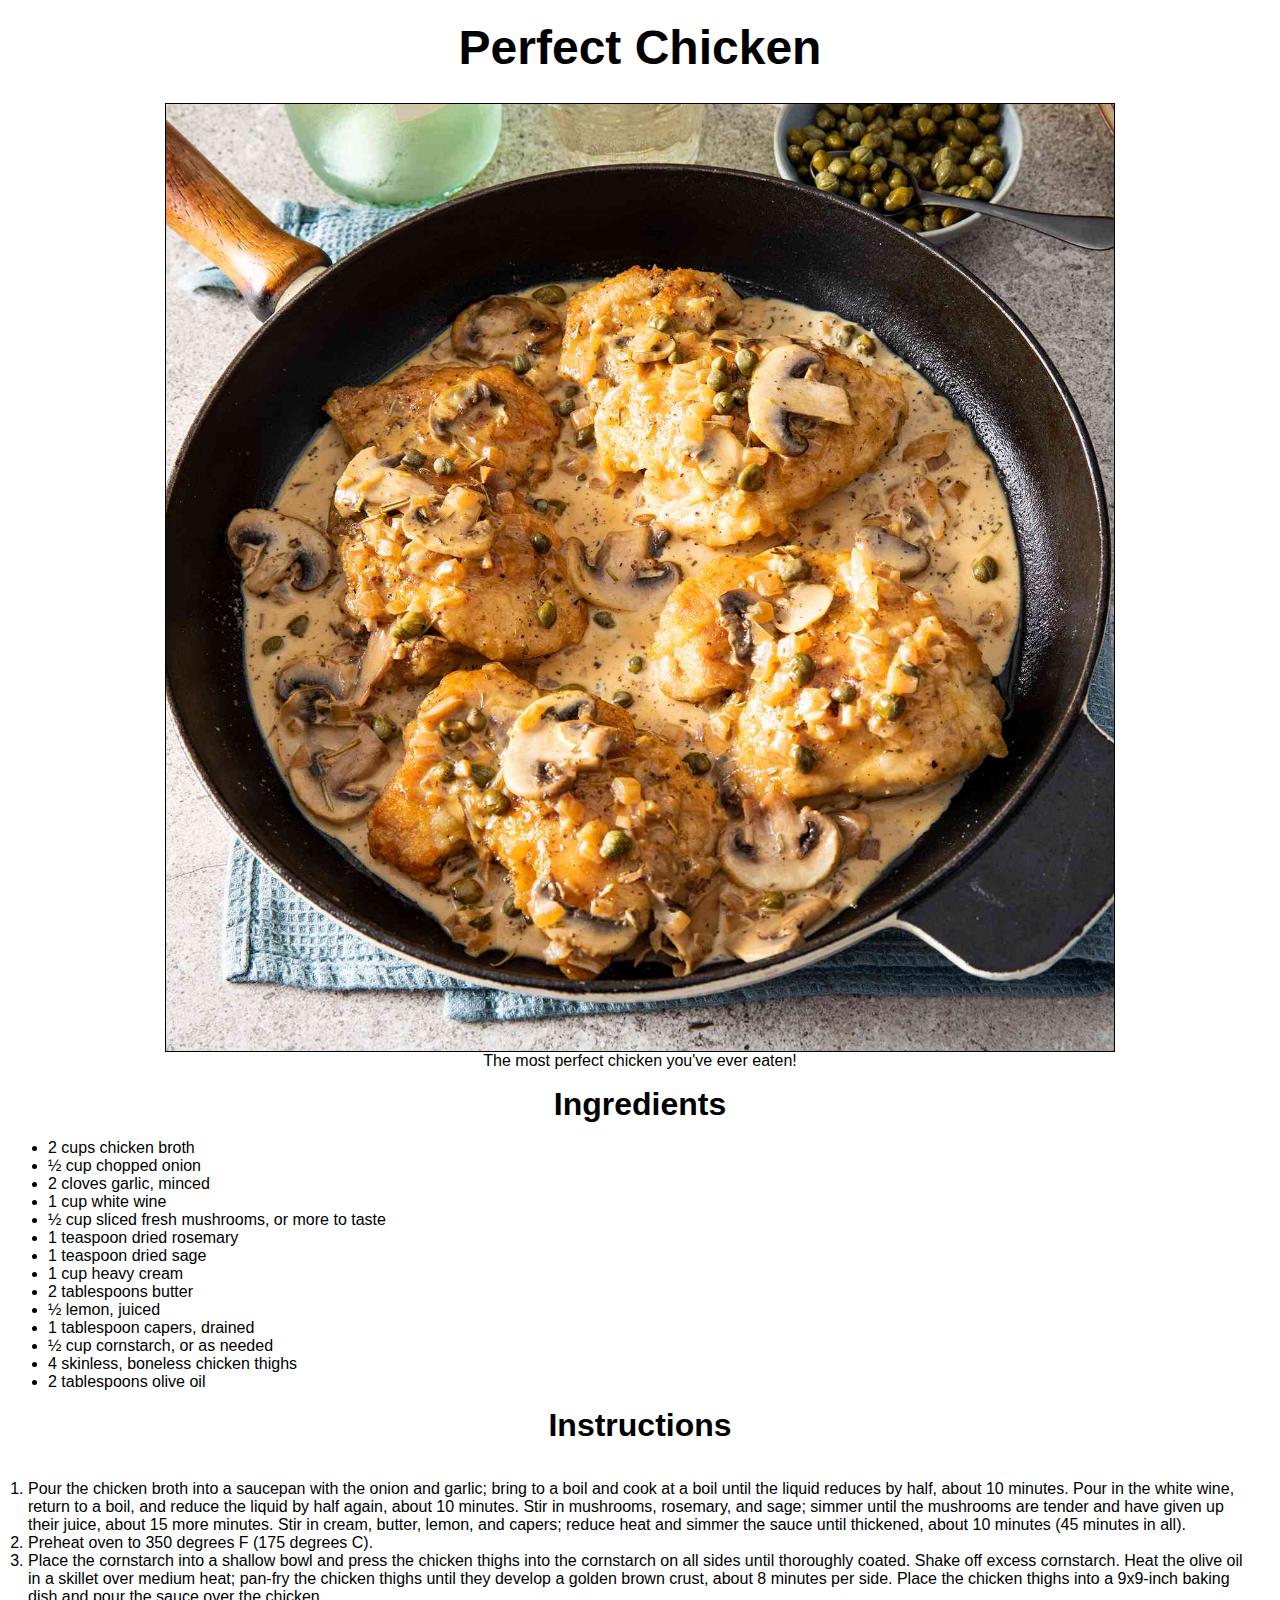
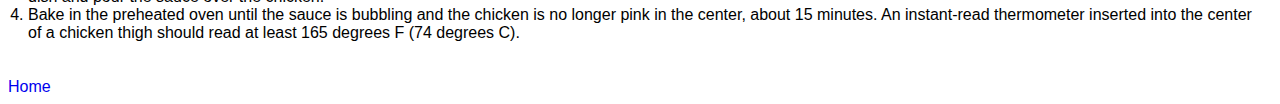
<file: recipes/chicken.html>
<!DOCTYPE html>
<html lang="en">
<head>
    <meta charset="UTF-8">
    <meta name="viewport" content="width=device-width, initial-scale=1.0">
    <title>Perfect Chicken</title>
    <link rel="stylesheet" href="../style.css">
</head>
<body>
    <h1 class="title">Perfect Chicken</h1>
    <figure>
        <img src="../images/chicken.jpg" alt="Chicken in a pan" class="picture">
        <figcaption>The most perfect chicken you've ever eaten!</figcaption>
    </figure>
    <h2 class="subtitle">Ingredients</h2>
    <ul>
        <li>2 cups chicken broth</li>
        <li>½ cup chopped onion</li>
        <li>2 cloves garlic, minced</li>
        <li>1 cup white wine</li>
        <li>½ cup sliced fresh mushrooms, or more to taste</li>
        <li>1 teaspoon dried rosemary</li>
        <li>1 teaspoon dried sage</li>
        <li>1 cup heavy cream</li>
        <li>2 tablespoons butter</li>
        <li>½ lemon, juiced</li>
        <li>1 tablespoon capers, drained</li>
        <li>½ cup cornstarch, or as needed</li>
        <li>4 skinless, boneless chicken thighs</li>
        <li>2 tablespoons olive oil</li>
    </ul>
    <h2 class="subtitle">Instructions</h2>
    <ol>
        <li>Pour the chicken broth into a saucepan with the onion and garlic; bring to a boil and cook at a boil until the liquid reduces by half, about 10 minutes. Pour in the white wine, return to a boil, and reduce the liquid by half again, about 10 minutes. Stir in mushrooms, rosemary, and sage; simmer until the mushrooms are tender and have given up their juice, about 15 more minutes. Stir in cream, butter, lemon, and capers; reduce heat and simmer the sauce until thickened, about 10 minutes (45 minutes in all).</li>
        <li>Preheat oven to 350 degrees F (175 degrees C).</li>
        <li>Place the cornstarch into a shallow bowl and press the chicken thighs into the cornstarch on all sides until thoroughly coated. Shake off excess cornstarch. Heat the olive oil in a skillet over medium heat; pan-fry the chicken thighs until they develop a golden brown crust, about 8 minutes per side. Place the chicken thighs into a 9x9-inch baking dish and pour the sauce over the chicken.</li>
        <li> Bake in the preheated oven until the sauce is bubbling and the chicken is no longer pink in the center, about 15 minutes. An instant-read thermometer inserted into the center of a chicken thigh should read at least 165 degrees F (74 degrees C).</li>
    </ol>
    <a href="../index.html">Home</a>
</body>
</html>
</file>
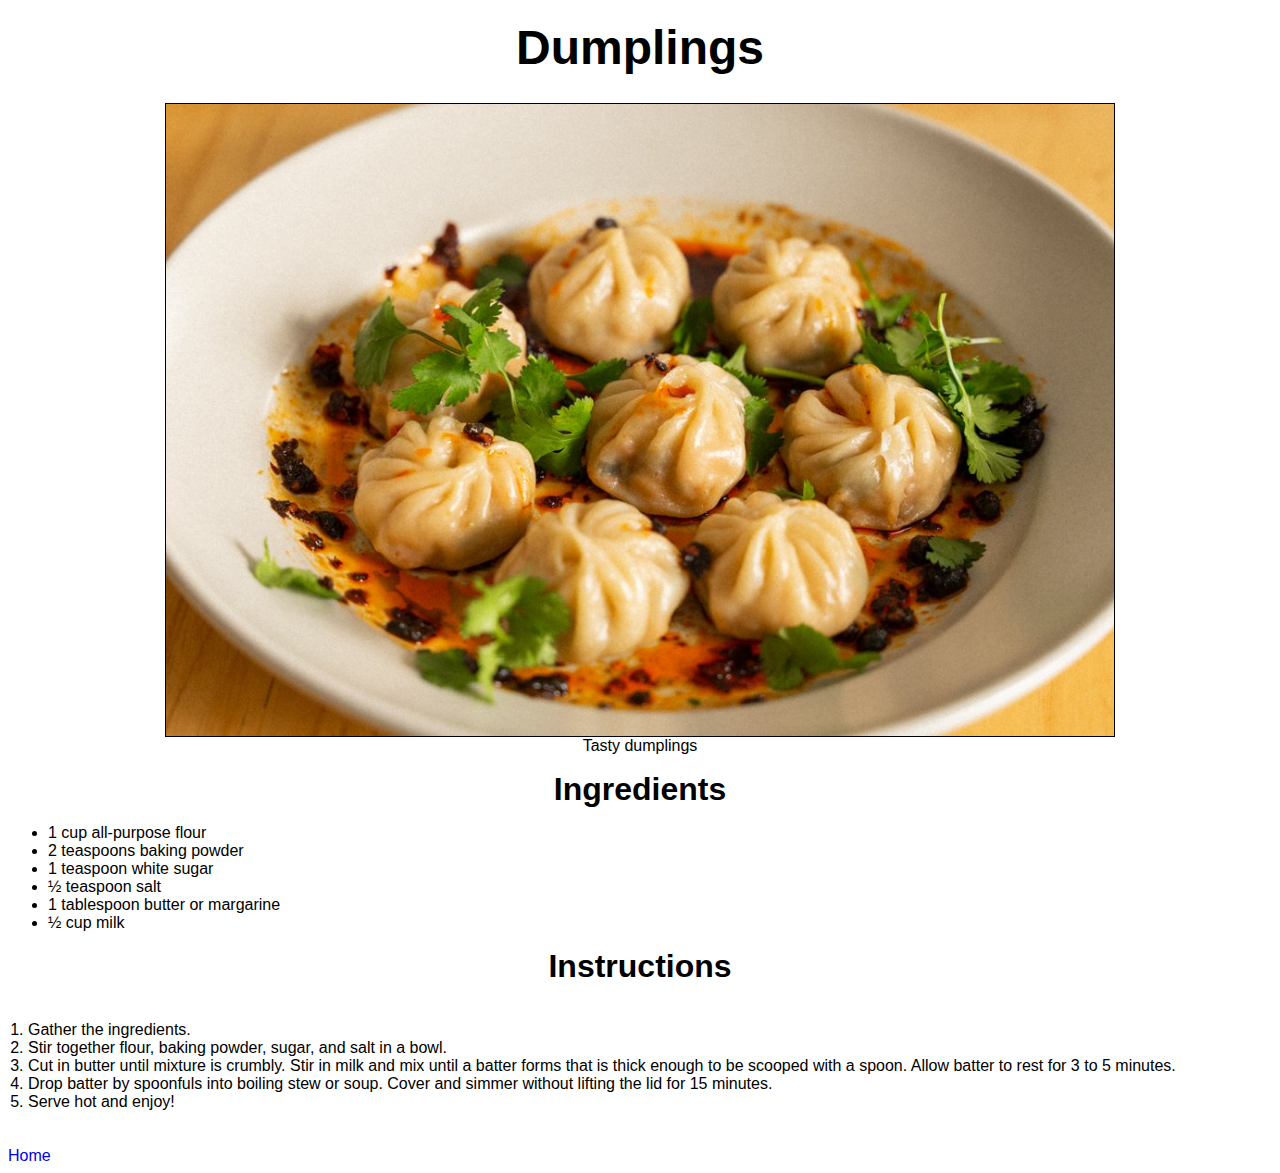
<file: recipes/dumplings.html>
<!DOCTYPE html>
<html lang="en">
<head>
    <meta charset="UTF-8">
    <meta name="viewport" content="width=device-width, initial-scale=1.0">
    <title>Dumplings</title>
    <link rel="stylesheet" href="../style.css">
</head>
<body>
    <h1 class="title">Dumplings</h1>
    <figure>
        <img src="../images/dumplings.jpg" alt="Dumplings on a plate" class="picture">
        <figcaption>Tasty dumplings</figcaption>
    </figure>
    <h2 class="subtitle">Ingredients</h2>
    <ul>
        <li>1 cup all-purpose flour</li>
        <li>2 teaspoons baking powder</li>
        <li>1 teaspoon white sugar</li>
        <li>½ teaspoon salt</li>
        <li>1 tablespoon butter or margarine</li>
        <li>½ cup milk</li>
    </ul>
    <h2 class="subtitle">Instructions</h2>
    <ol>
        <li>Gather the ingredients.</li>
        <li>Stir together flour, baking powder, sugar, and salt in a bowl.</li>
        <li>Cut in butter until mixture is crumbly. Stir in milk and mix until a batter forms that is thick enough to be scooped with a spoon. Allow batter to rest for 3 to 5 minutes.</li>
        <li>Drop batter by spoonfuls into boiling stew or soup. Cover and simmer without lifting the lid for 15 minutes.</li>
        <li>Serve hot and enjoy!</li>
    </ol>
    <a href="../index.html">Home</a>
</body>
</html>
</file>
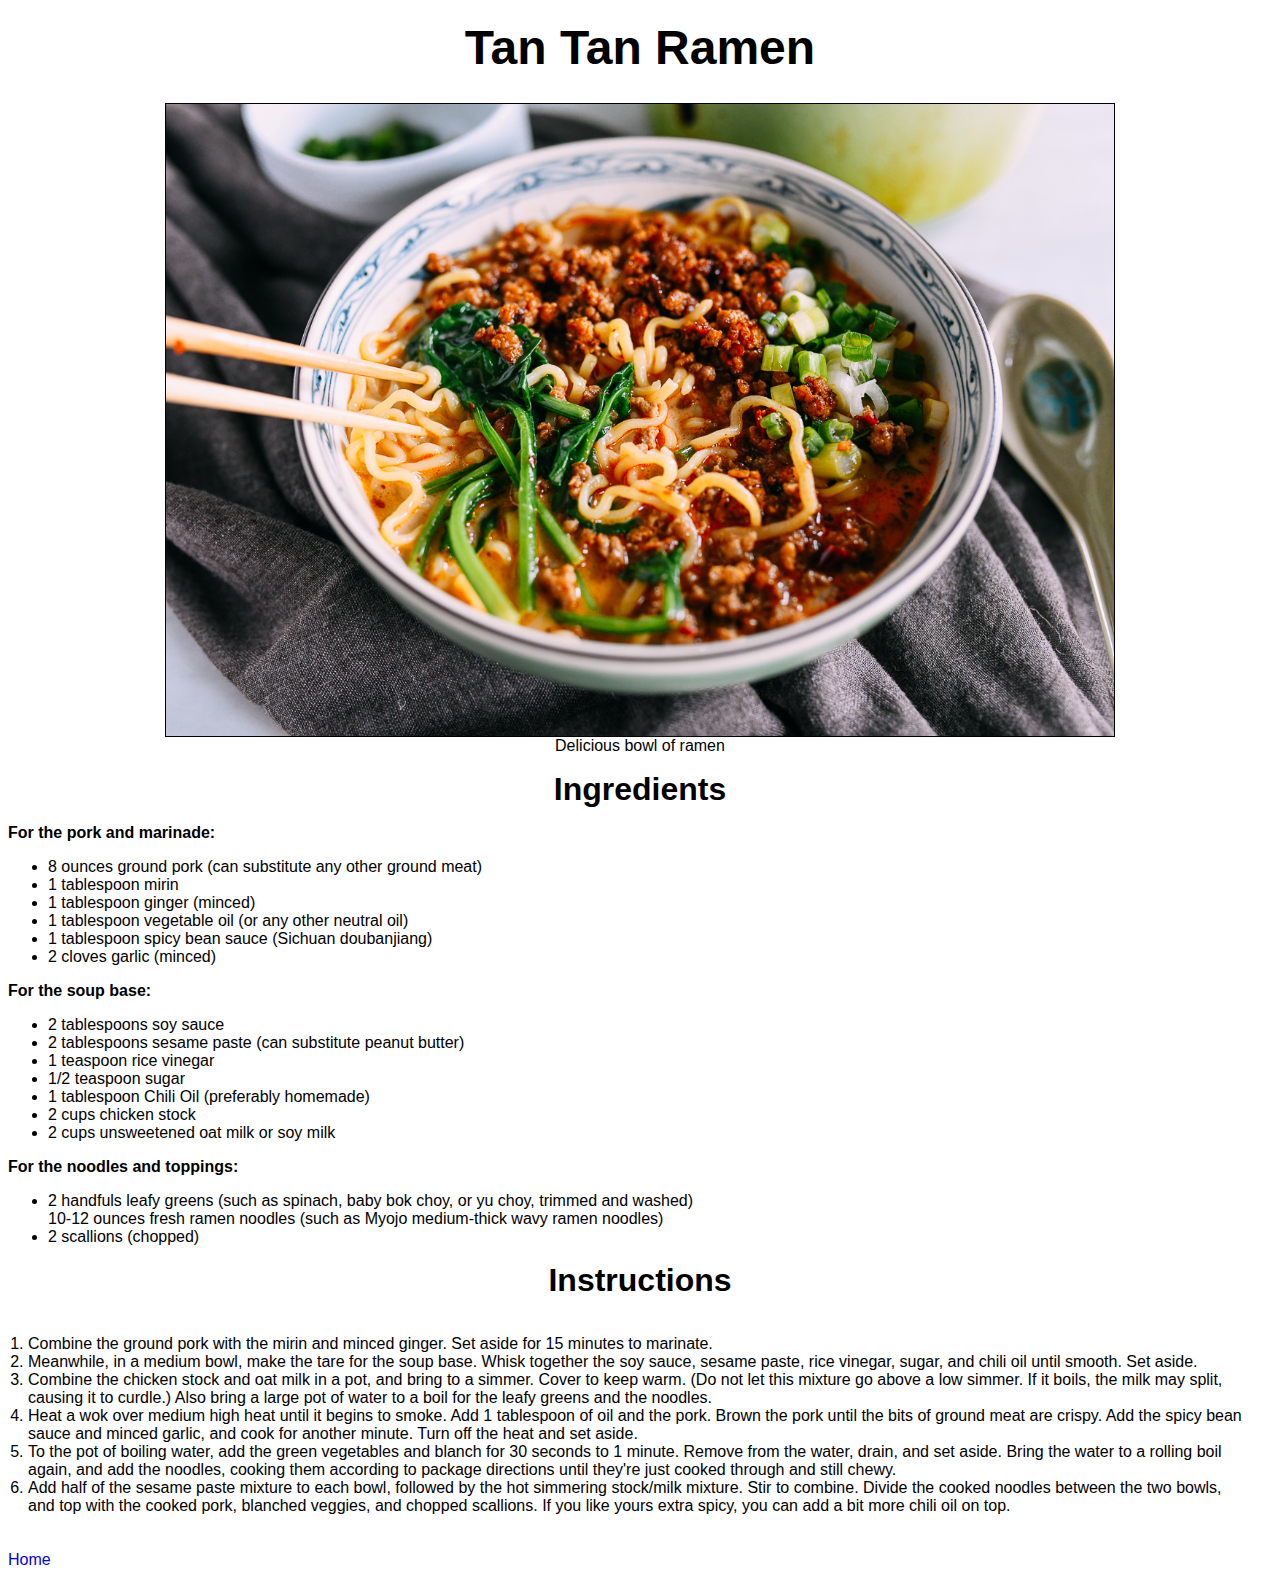
<file: recipes/ramen.html>
<!DOCTYPE html>
<html lang="en">
<head>
    <meta charset="UTF-8">
    <meta name="viewport" content="width=device-width, initial-scale=1.0">
    <link rel="stylesheet" href="../style.css">
    <title>Tan Tan Ramen</title>
</head>
<body>
    <h1 class="title">Tan Tan Ramen</h1>
    <figure>
        <img src="../images/ramen.jpg" alt="Bowl of ramen" class="picture">
        <figcaption>Delicious bowl of ramen</figcaption>
    </figure>
    
    <p class="description"></p>
    <h2 class="subtitle">Ingredients</h2>
    <h3>For the pork and marinade:</h3>
    <ul class="ingredients">
        <li>8 ounces ground pork (can substitute any other ground meat)</li>
        <li>1 tablespoon mirin</li>
        <li>1 tablespoon ginger (minced)</li>
        <li>1 tablespoon vegetable oil (or any other neutral oil)</li>
        <li>1 tablespoon spicy bean sauce (Sichuan doubanjiang)</li>
        <li>2 cloves garlic (minced)</li>
    </ul>
    <h3>For the soup base:</h3>
    <ul>
        <li>2 tablespoons soy sauce</li>
        <li>2 tablespoons sesame paste (can substitute peanut butter)</li>
        <li>1 teaspoon rice vinegar</li>
        <li>1/2 teaspoon sugar</li>
        <li>1 tablespoon Chili Oil (preferably homemade)</li>
        <li>2 cups chicken stock</li>
        <li>2 cups unsweetened oat milk or soy milk</li>
    </ul>
    <h3>For the noodles and toppings:</h3>
    <ul>
        <li>2 handfuls leafy greens (such as spinach, baby bok choy, or yu choy, trimmed and washed)</li>
        <l1>10-12 ounces fresh ramen noodles (such as Myojo medium-thick wavy ramen noodles)</l1>
        <li>2 scallions (chopped)</li>
    </ul>
    <h2 class="subtitle">Instructions</h2>
    <ol>
        <li>Combine the ground pork with the mirin and minced ginger. Set aside for 15 minutes to marinate.</li>
        <li>Meanwhile, in a medium bowl, make the tare for the soup base. Whisk together the soy sauce, sesame paste, rice vinegar, sugar, and chili oil until smooth. Set aside.</li>
        <li>Combine the chicken stock and oat milk in a pot, and bring to a simmer. Cover to keep warm. (Do not let this mixture go above a low simmer. If it boils, the milk may split, causing it to curdle.) Also bring a large pot of water to a boil for the leafy greens and the noodles.</li>
        <li>Heat a wok over medium high heat until it begins to smoke. Add 1 tablespoon of oil and the pork. Brown the pork until the bits of ground meat are crispy. Add the spicy bean sauce and minced garlic, and cook for another minute. Turn off the heat and set aside.</li>
        <li>To the pot of boiling water, add the green vegetables and blanch for 30 seconds to 1 minute. Remove from the water, drain, and set aside. Bring the water to a rolling boil again, and add the noodles, cooking them according to package directions until they're just cooked through and still chewy.</li>
        <li>Add half of the sesame paste mixture to each bowl, followed by the hot simmering stock/milk mixture. Stir to combine. Divide the cooked noodles between the two bowls, and top with the cooked pork, blanched veggies, and chopped scallions. If you like yours extra spicy, you can add a bit more chili oil on top.</li>
    </ol>
    <a href="../index.html">Home</a>
</body>
</html>
</file>
<file: style.css>
* {
  font-family: 'Lucida Sans', 'Lucida Sans Regular', 'Lucida Grande', 'Lucida Sans Unicode', Geneva, Verdana, sans-serif;
  font-size: 16px;
  text-decoration: none;
}

.container {
  display: flex;
  flex-direction: column;
  align-items: center;
}

.title {
  font-size: 3em;
  padding: 0.25em;
  display: flex;
  justify-content: center;
}

.subtitle {
  font-size: 2em;
}

.picture {
  border: 1px solid black;
}

img {
    height: auto;
    width: 80%;
    margin: 1em;
}

.picture, .title, .subtitle, figcaption {
  display: block;
  margin: auto;
  text-align: center;
}

ol {
  padding: 1.25em;
}

.menu {
  text-align: center;
  list-style-type: none;
}

.menu {
  display: flex;
  flex-direction: column;
  justify-content: center;
}
</file>
